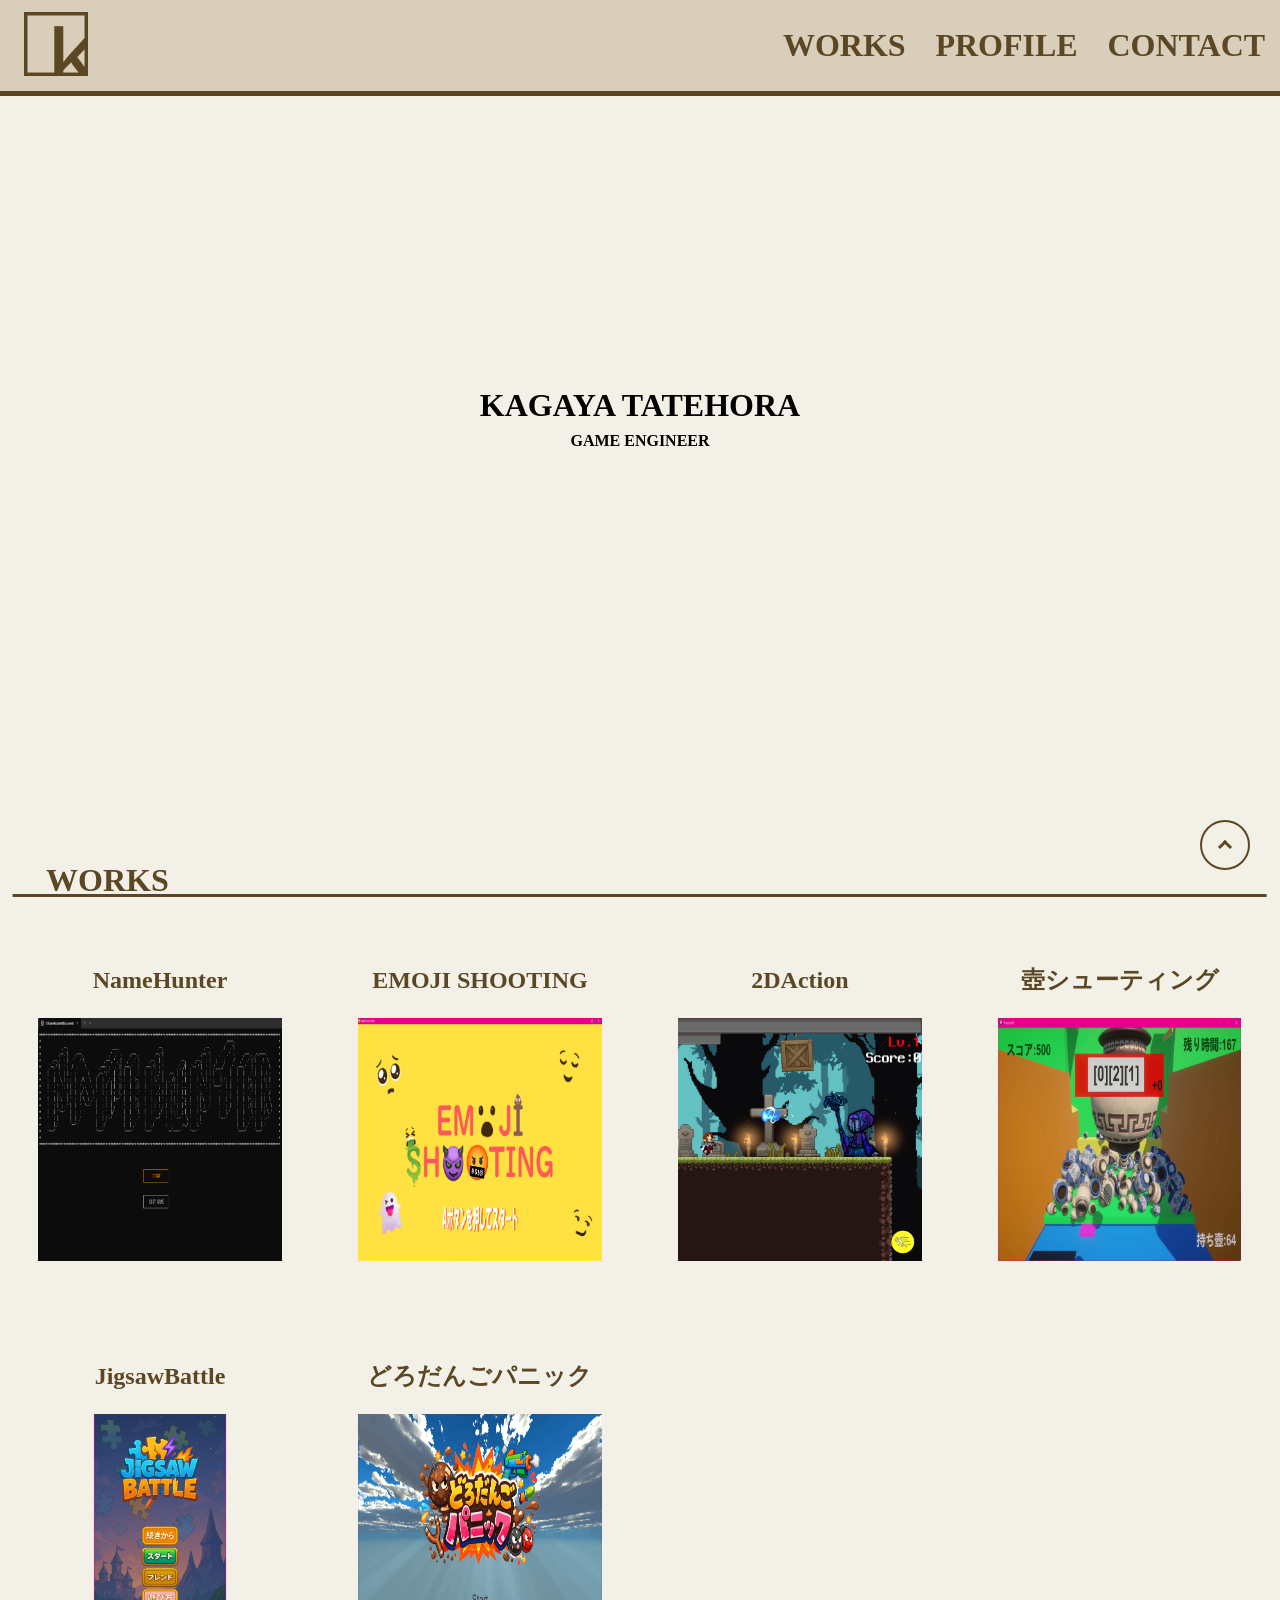
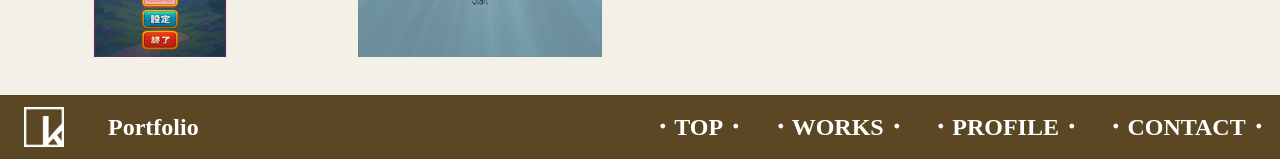
<file: index.html>
﻿<!doctype html>

<html lang="ja">
  <head>
    <meta charset="utf-8" />
    <meta name="viewport" content="width=device-width" />
    <link rel="stylesheet" href="css/index.css" />
    <title>Top | Portfolio</title>
  </head>
  <body>
    <header>
      <div class="left">
        <a href="index.html"
          ><img class="icon" src="images/HeaderIcon.png" alt="icon"
        /></a>
      </div>
      <div class="right">
        <span class="nav_toggle" id="nav_toggle">
          <i></i>
          <i></i>
          <i></i>
        </span>
        <nav class="nav" id="nav">
          <a href="works.html"><h1>WORKS</h1></a>
          <a href="profile.html"><h1>PROFILE</h1></a>
          <a href="contact.html"><h1>CONTACT</h1></a>
        </nav>
      </div>
    </header>
    <main class="top">
      <div>
        <div>
          <h1>KAGAYA TATEHORA</h1>
          <p>GAME ENGINEER</p>
        </div>
      </div>
      <div class="middle-title">
        <h1>WORKS</h1>
      </div>
      <div>
        <div>
          <h2>NameHunter</h2>
          <a href="works.html#1"
            ><img
              src="images/NameHunter.png"
              alt="ゲームサムネイル"
              class="fadein-before"
          /></a>
        </div>
        <div>
          <h2>EMOJI SHOOTING</h2>
          <a href="works.html#2"
            ><img
              src="images/2DSTG.png"
              alt="ゲームサムネイル"
              class="fadein-before"
          /></a>
        </div>
        <div>
          <h2>2DAction</h2>
          <a href="works.html#3"
            ><img
              src="images/2DAction.png"
              alt="ゲームサムネイル"
              class="fadein-before"
          /></a>
        </div>
        <div>
          <h2>壺シューティング</h2>
          <a href="works.html#4"
            ><img
              src="images/3DPractice.png"
              alt="ゲームサムネイル"
              class="fadein-before"
          /></a>
        </div>
        <div>
          <h2>JigsawBattle</h2>
          <a href="works.html#5"
            ><img
              src="images/JigsawBattle.png"
              alt="ゲームサムネイル"
              class="fadein-before"
          /></a>
        </div>
        <div>
          <h2>どろだんごパニック</h2>
          <a href="works.html#6"
            ><img
              src="images/DoroPanic.png"
              alt="ゲームサムネイル"
              class="fadein-before"
          /></a>
        </div>
      </div>
    </main>
    <footer>
      <div class="left">
        <img class="icon" src="images/FooterIcon.png" alt="icon" />
        <p>Portfolio</p>
        <a class="pagetop" href="#"><div class="pagetop__arrow"></div></a>
      </div>
      <div class="right">
        <a href="index.html"><h2>・TOP・</h2></a>
        <a href="works.html"><h2>・WORKS・</h2></a>
        <a href="profile.html"><h2>・PROFILE・</h2></a>
        <a href="contact.html"><h2>・CONTACT・</h2></a>
      </div>
    </footer>
    <script src="js/script.js" type="text/javascript"></script>
  </body>
</html>
</file>
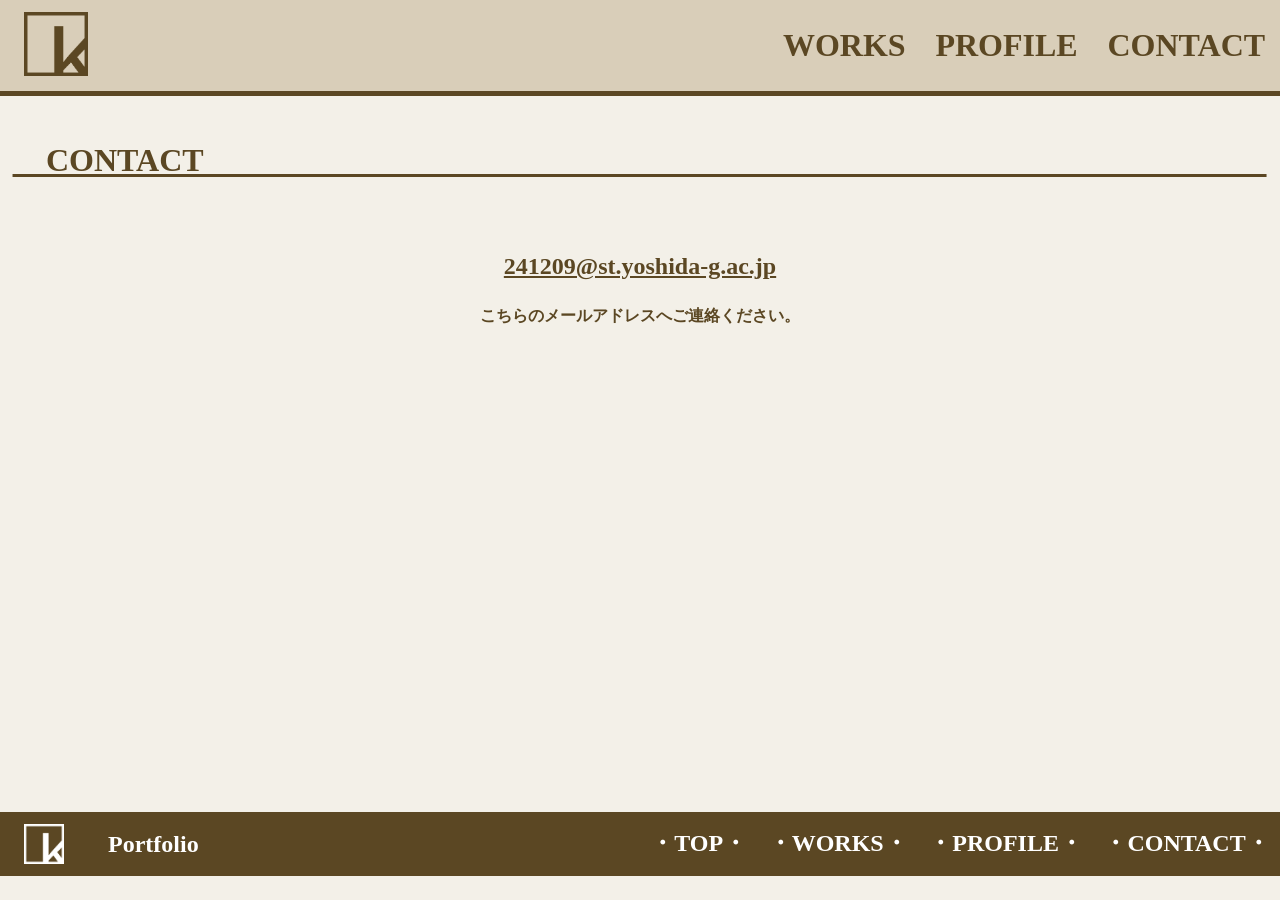
<file: contact.html>
﻿<!doctype html>

<html lang="ja">
  <head>
    <meta charset="utf-8" />
    <meta name="viewport" content="width=device-width" />
    <link rel="stylesheet" href="css/contact.css" />
    <title>Contact | Portfolio</title>
  </head>
  <body>
    <header>
      <div class="left">
        <a href="index.html"
          ><img class="icon" src="images/HeaderIcon.png" alt="icon"
        /></a>
      </div>
      <div class="right">
        <span class="nav_toggle" id="nav_toggle">
          <i></i>
          <i></i>
          <i></i>
        </span>
        <nav class="nav" id="nav">
          <a href="works.html"><h1>WORKS</h1></a>
          <a href="profile.html"><h1>PROFILE</h1></a>
          <a href="contact.html"><h1>CONTACT</h1></a>
        </nav>
      </div>
    </header>
    <main class="contact">
      <div class="middle-title">
        <h1>CONTACT</h1>
      </div>
      <div>
        <a href="mailto:241209@st.yoshida-g.ac.jp"
          ><h2>241209@st.yoshida-g.ac.jp</h2>
        </a>
        <p>こちらのメールアドレスへご連絡ください。</p>
      </div>
      <!-- <form>
        <div>
          <h2>Your Name</h2>
          <input type="text" name="name" required="required" />
        </div>
        <div>
          <h2>e-mail adress</h2>
          <input type="email" name="email" required="required" />
        </div>
        <div>
          <h2>Inquiry Contents</h2>
          <textarea
            name="message"
            maxlength="350"
            cols="50"
            rows="7"
            required="required"
          ></textarea>
        </div>
        <div>
          <button type="submit" name="submit-button">submit</button>
        </div>
      </form> -->
    </main>
    <footer>
      <div class="left">
        <img class="icon" src="images/FooterIcon.png" alt="icon" />
        <p>Portfolio</p>
      </div>
      <div class="right">
        <a href="index.html"><h2>・TOP・</h2></a>
        <a href="works.html"><h2>・WORKS・</h2></a>
        <a href="profile.html"><h2>・PROFILE・</h2></a>
        <a href="contact.html"><h2>・CONTACT・</h2></a>
      </div>
    </footer>
    <script src="js/script.js" type="text/javascript"></script>
  </body>
</html>
</file>
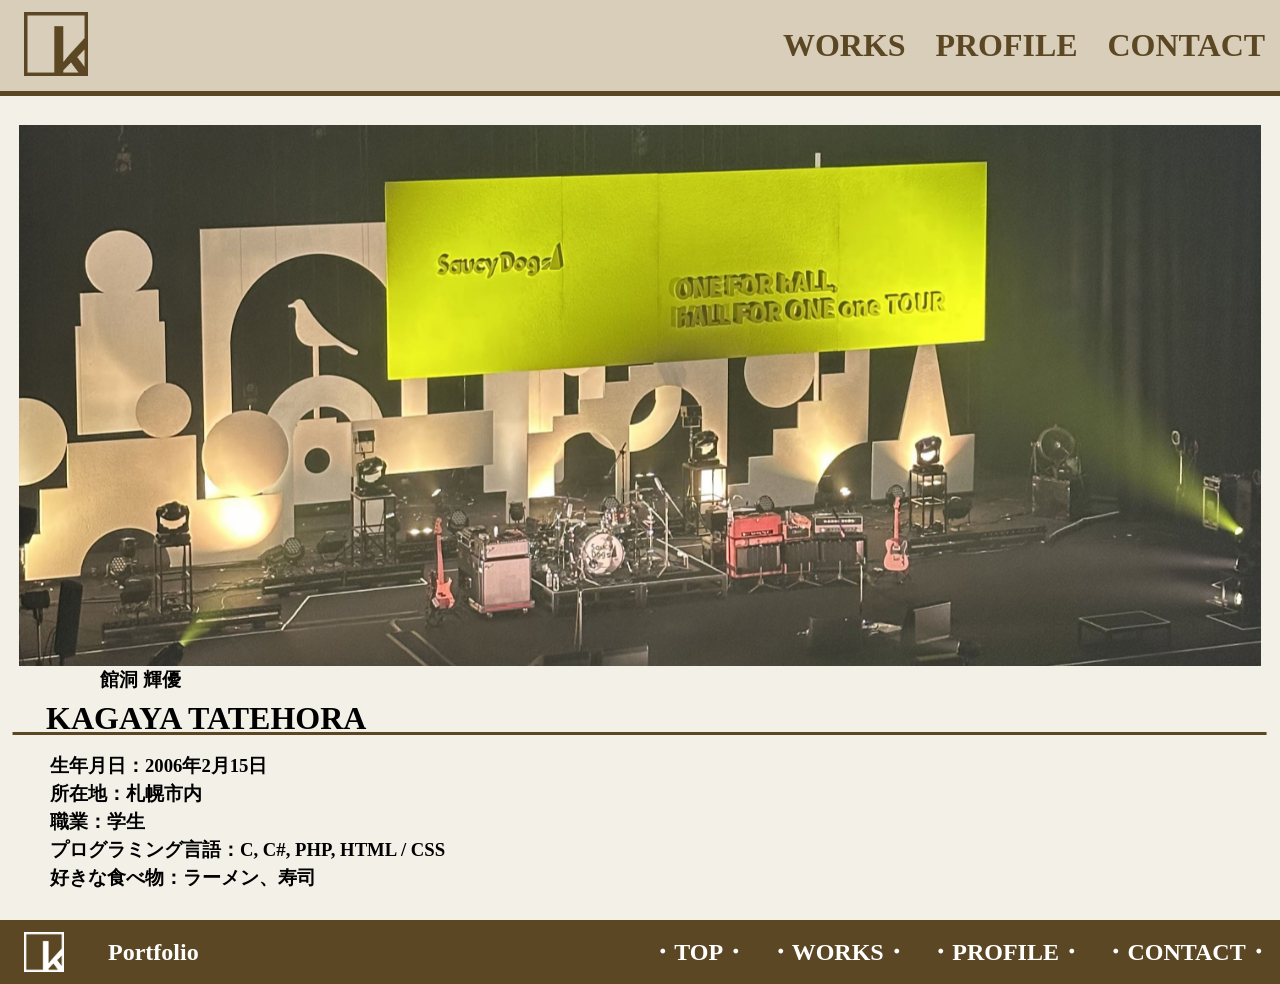
<file: profile.html>
﻿<!doctype html>

<html lang="ja">
  <head>
    <meta charset="utf-8" />
    <meta name="viewport" content="width=device-width" />
    <link rel="stylesheet" href="css/profile.css" />
    <title>Profile | Portfolio</title>
  </head>
  <body>
    <header>
      <div class="left">
        <a href="index.html"
          ><img class="icon" src="images/HeaderIcon.png" alt="icon"
        /></a>
      </div>
      <div class="right">
        <span class="nav_toggle" id="nav_toggle">
          <i></i>
          <i></i>
          <i></i>
        </span>
        <nav class="nav" id="nav">
          <a href="works.html"><h1>WORKS</h1></a>
          <a href="profile.html"><h1>PROFILE</h1></a>
          <a href="contact.html"><h1>CONTACT</h1></a>
        </nav>
      </div>
    </header>
    <main class="profile">
      <div class="bg-wrapper">
        <div class="bg"></div>
      </div>
      <div>
        <h3>館洞 輝優</h3>
        <h1>KAGAYA TATEHORA</h1>
      </div>
      <div>
        <h3>
          生年月日：2006年2月15日<br />
          所在地：札幌市内<br />
          職業：学生<br />
          プログラミング言語：C, C#, PHP, HTML / CSS<br />
          好きな食べ物：ラーメン、寿司<br />
          <br />
        </h3>
      </div>
    </main>
    <footer>
      <div class="left">
        <img class="icon" src="images/FooterIcon.png" alt="icon" />
        <p>Portfolio</p>
      </div>
      <div class="right">
        <a href="index.html"><h2>・TOP・</h2></a>
        <a href="works.html"><h2>・WORKS・</h2></a>
        <a href="profile.html"><h2>・PROFILE・</h2></a>
        <a href="contact.html"><h2>・CONTACT・</h2></a>
      </div>
      <script src="js/script.js" type="text/javascript"></script>
    </footer>
  </body>
</html>
</file>
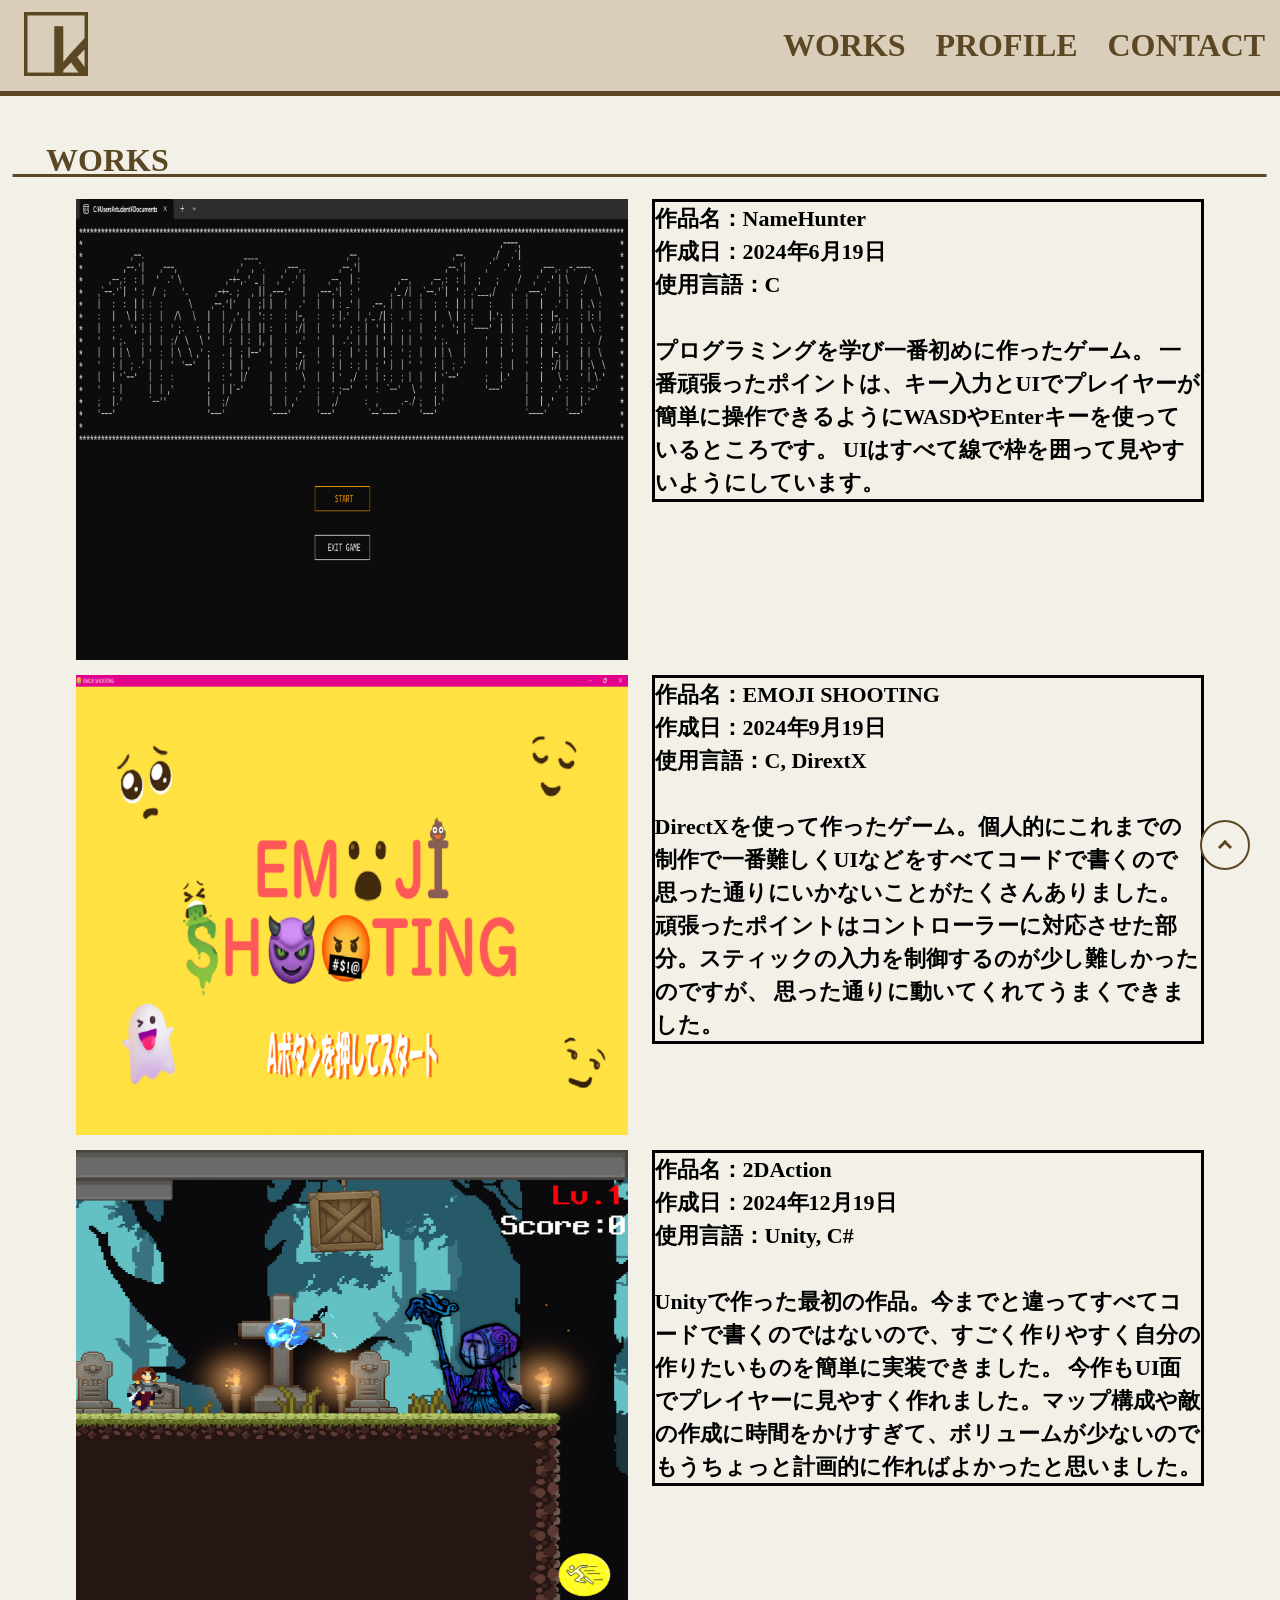
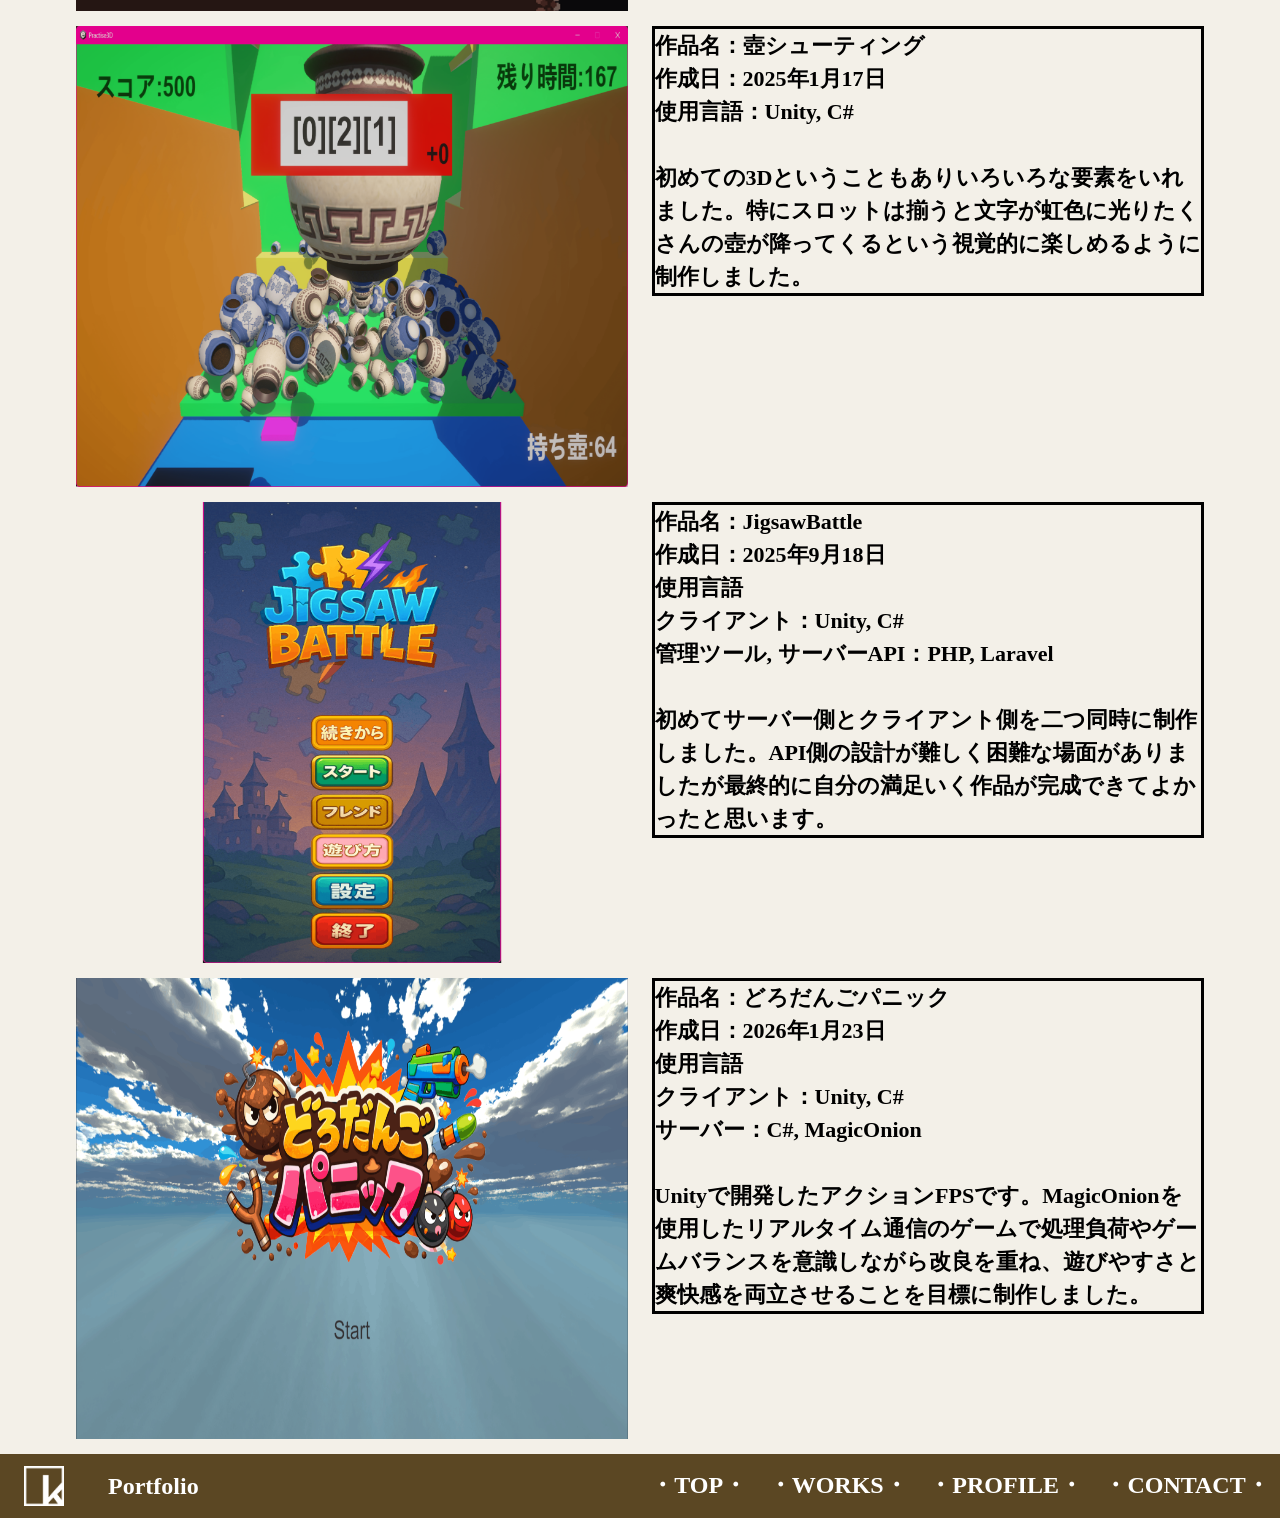
<file: works.html>
﻿<!doctype html>

<html lang="ja">
  <head>
    <meta charset="utf-8" />
    <meta name="viewport" content="width=device-width" />
    <link rel="stylesheet" href="css/works.css" />
    <title>Works | Portfolio</title>
  </head>
  <body>
    <header>
      <div class="left">
        <a href="index.html"
          ><img class="icon" src="images/HeaderIcon.png" alt="icon"
        /></a>
      </div>
      <div class="right">
        <span class="nav_toggle" id="nav_toggle">
          <i></i>
          <i></i>
          <i></i>
        </span>
        <nav class="nav" id="nav">
          <a href="works.html"><h1>WORKS</h1></a>
          <a href="profile.html"><h1>PROFILE</h1></a>
          <a href="contact.html"><h1>CONTACT</h1></a>
        </nav>
      </div>
    </header>
    <main class="works">
      <div class="middle-title">
        <h1>WORKS</h1>
      </div>
      <div id="1">
        <div>
          <img
            src="images/NameHunter.png"
            alt="ゲームサムネイル"
            class="fadein-before"
          />
        </div>
        <div>
          <p>
            作品名：NameHunter<br />
            作成日：2024年6月19日<br />
            使用言語：C<br />
            <br />
            プログラミングを学び一番初めに作ったゲーム。
            一番頑張ったポイントは、キー入力とUIでプレイヤーが簡単に操作できるようにWASDやEnterキーを使っているところです。
            UIはすべて線で枠を囲って見やすいようにしています。
          </p>
        </div>
      </div>
      <div id="2">
        <div>
          <img
            src="images/2DSTG.png"
            alt="ゲームサムネイル"
            class="fadein-before"
          />
        </div>
        <div>
          <p>
            作品名：EMOJI SHOOTING<br />
            作成日：2024年9月19日<br />
            使用言語：C, DirextX<br />
            <br />
            DirectXを使って作ったゲーム。個人的にこれまでの制作で一番難しくUIなどをすべてコードで書くので
            思った通りにいかないことがたくさんありました。
            頑張ったポイントはコントローラーに対応させた部分。スティックの入力を制御するのが少し難しかったのですが、
            思った通りに動いてくれてうまくできました。
          </p>
        </div>
      </div>
      <div id="3">
        <div>
          <img
            src="images/2DAction.png"
            alt="ゲームサムネイル"
            class="fadein-before"
          />
        </div>
        <div>
          <p>
            作品名：2DAction<br />
            作成日：2024年12月19日<br />
            使用言語：Unity, C#<br />
            <br />
            Unityで作った最初の作品。今までと違ってすべてコードで書くのではないので、すごく作りやすく自分の作りたいものを簡単に実装できました。
            今作もUI面でプレイヤーに見やすく作れました。マップ構成や敵の作成に時間をかけすぎて、ボリュームが少ないのでもうちょっと計画的に作ればよかったと思いました。
          </p>
        </div>
      </div>
      <div id="4">
        <div>
          <img
            src="images/3DPractice.png"
            alt="ゲームサムネイル"
            class="fadein-before"
          />
        </div>
        <div>
          <p>
            作品名：壺シューティング<br />
            作成日：2025年1月17日<br />
            使用言語：Unity, C#<br />
            <br />
            初めての3Dということもありいろいろな要素をいれました。特にスロットは揃うと文字が虹色に光りたくさんの壺が降ってくるという視覚的に楽しめるように制作しました。
          </p>
        </div>
      </div>
      <div id="5">
        <div>
          <img
            src="images/JigsawBattle.png"
            alt="ゲームサムネイル"
            class="fadein-before"
          />
        </div>
        <div>
          <p>
            作品名：JigsawBattle<br />
            作成日：2025年9月18日<br />
            使用言語<br />
            クライアント：Unity, C#<br />
            管理ツール, サーバーAPI：PHP, Laravel<br />
            <br />
            初めてサーバー側とクライアント側を二つ同時に制作しました。API側の設計が難しく困難な場面がありましたが最終的に自分の満足いく作品が完成できてよかったと思います。
          </p>
        </div>
      </div>
      <div id="6">
        <div>
          <img
            src="images/DoroPanic.png"
            alt="ゲームサムネイル"
            class="fadein-before"
          />
        </div>
        <div>
          <p>
            作品名：どろだんごパニック<br />
            作成日：2026年1月23日<br />
            使用言語<br />
            クライアント：Unity, C#<br />
            サーバー：C#, MagicOnion<br />
            <br />
            Unityで開発したアクションFPSです。MagicOnionを使用したリアルタイム通信のゲームで処理負荷やゲームバランスを意識しながら改良を重ね、遊びやすさと爽快感を両立させることを目標に制作しました。
          </p>
        </div>
      </div>
    </main>
    <footer>
      <div class="left">
        <img class="icon" src="images/FooterIcon.png" alt="icon" />
        <p>Portfolio</p>
        <a class="pagetop" href="#"><div class="pagetop__arrow"></div></a>
      </div>
      <div class="right">
        <a href="index.html"><h2>・TOP・</h2></a>
        <a href="works.html"><h2>・WORKS・</h2></a>
        <a href="profile.html"><h2>・PROFILE・</h2></a>
        <a href="contact.html"><h2>・CONTACT・</h2></a>
      </div>
    </footer>
    <script src="js/script.js" type="text/javascript"></script>
  </body>
</html>
</file>
<file: css/index.css>
@import url(main.css);

main.top > div:first-child {
  width: 100%;
  height: 750px;
  display: flex;
  justify-content: center;
  align-items: center;
}

main.top > div:first-child > div {
  width: 350px;
  height: 180px;
}

main.top > div:first-child > div > * {
  text-align: center;
  margin: 0;
}

main.top > div:nth-child(3) {
  width: 100%;
  aspect-ratio: 4;
  display: flex;
  flex-direction: row;
  flex-wrap: wrap;
  justify-content: flex-start;
  align-content: flex-start;
}

main.top > div:nth-child(3) > div > h2 {
  color: #5b4723;
}

main.top > div:nth-child(3) > div > a > img:hover {
  border: solid 6px #f3f0e8;
}

main.top > div:nth-child(3) > div {
  /*background-color: white;*/
  width: calc(25% - 6%);
  aspect-ratio: 1;
  margin: 3%;
  padding: 0;
  text-align: center;
}

main.top > div:nth-child(3) > div > a {
  width: 100%;
  height: 100%;
}

main.top > div:nth-child(3) > div > a > img {
  width: 100%;
  height: 100%;
}

@media (max-width: 1200px) {
  main.top > div:nth-child(3) > div {
    width: calc(33.333% - 6%);
  }
}

@media (max-width: 900px) {
  main.top > div:nth-child(3) > div {
    width: calc(50% - 6%);
  }
}

@media (max-width: 620px) {
  main.top > div:nth-child(3) > div {
    width: calc(100% - 6%);
  }
}
</file>
<file: css/contact.css>
@import url(main.css);

main.contact {
  margin: 30px 0 0 0;
}

main.contact > form > div:nth-child(n):nth-child(-n + 3) {
  & * {
    margin: 0 0 0 5%;
  }

  & h2 {
    font-size: 28px;
  }

  & input {
    margin: 0 0 1% 3%;
    width: 40%;
    max-width: 450px;
    min-width: 300px;
    height: auto;
    font-size: 18px;
  }

  & textarea {
    margin: 0 0 0 3%;
    width: 90%;
    height: auto;
    font-size: 18px;
    resize: none;
  }
}

main.contact > div:nth-child(2) {
  text-align: center;
  color: #5b4723;
  min-height: 500px;
  margin: 5% auto;
}

main.contact > div:nth-child(2) > a {
  color: #5b4723;
}

main.contact > form > div:nth-child(4) {
  text-align: center;
}

main.contact > form > div:nth-child(4) > button {
  margin: 4% auto;
  font-size: 24px;
  width: 250px;
  aspect-ratio: 4 / 1;
  background-color: white;
  color: #5b4723;
  border: solid 2px #5b4723;
}

main.contact > form > div:nth-child(4) > button:hover {
  background-color: #d8be90;
}

main.contact > form > div:nth-child(4) > button:active {
  background-color: #a18d6c;
}

/* フェードイン */
.fadein-before {
  opacity: 0;
  transform: translateX(-100px);
  transition:
    opacity 1s ease-out,
    transform 1s ease-out;
}

.fadein-after {
  opacity: 1;
  transform: translate(0);
}
</file>
<file: css/profile.css>
@import url(main.css);

main.profile {
  margin: 30px 0 0 0;
}

main.profile > div:nth-child(1).bg-wrapper {
  position: relative;
  width: 97%;
  height: 60vh;
  text-align: center;
  clip-path: inset(0);
  margin: 0 auto;
}

main.profile > div:nth-child(1).bg-wrapper > div.bg {
  position: fixed;
  background-image: url("../images/profile.jpg");
  top: 0;
  left: 0;
  width: 100%;
  height: 100%;
  background-repeat: no-repeat;
  background-position: center;
  background-size: cover;
}

main.profile > div:nth-child(2) {
  width: 100%;
  display: inline-block;
  position: relative;
}

main.profile > div:nth-child(2) > h3 {
  margin: 0 0 0 100px;
}

main.profile > div:nth-child(2) > h1 {
  margin: 0 0 0 46px;
}

main.profile > div:nth-child(2) > h1::after {
  background-color: #5b4723;
  bottom: 7px;
  content: "";
  height: 3px;
  left: 0px;
  position: absolute;
  transform: scale(1, 1);
  transform: translateX(1%);
  transform-origin: center top;
  width: 98%;
}

main.profile > div:nth-child(3) > h3 {
  margin: 10px 0 0 50px;
}
</file>
<file: css/works.css>
@import url(main.css);

main.works {
  margin: 30px 0 0 0;
}

main.works > div:nth-child(n + 2) {
  width: 90%;
  aspect-ratio: 5 / 2;
  margin: 15px auto;
  display: flex;
  justify-content: space-around;
  flex-direction: row;
}

main.works > div:nth-child(n + 2) > div:first-child {
  height: 100%;
  width: 48%;
  aspect-ratio: 1 / 1;
}

main.works > div:nth-child(n + 2) > div:first-child > img {
  height: 100%;
  width: 100%;
}

main.works > div:nth-child(n + 2) > div:last-child {
  /*background-color: lime;*/
  height: 100%;
  width: 48%;
  aspect-ratio: 1 / 1;
}

main.works > div:nth-child(n + 2) > div:last-child > p {
  font-size: 27px;
  border: solid 3px black;
  margin: 0;
}

@media (max-width: 1500px) {
  main.works > div:nth-child(n + 2) > div:last-child > p {
    font-size: 22px;
  }
}

@media (max-width: 1100px) {
  main.works > div:nth-child(n + 2) > div:last-child > p {
    font-size: 18px;
  }
}

@media (max-width: 950px) {
  main.works > div:nth-child(n + 2) > div:last-child > p {
    font-size: 16px;
  }
}

@media (max-width: 800px) {
  main.works > div:nth-child(n + 2) {
    flex-direction: column;
    width: 90%;
    aspect-ratio: 1 / 1;
  }

  main.works > div:nth-child(n + 2) > div:first-child {
    width: 100%;
    margin: 0 0 15px 0;
    aspect-ratio: 1 / 1;
  }

  main.works > div:nth-child(n + 2) > div:last-child {
    width: 100%;
    max-height: 40%;
  }
}

@media (max-width: 650px) {
  main.works > div:nth-child(n + 2) > div:last-child > p {
    font-size: 80%;
  }
}

@media (max-width: 500px) {
  main.works > div:nth-child(n + 2) {
    width: 90%;
  }
}
</file>
